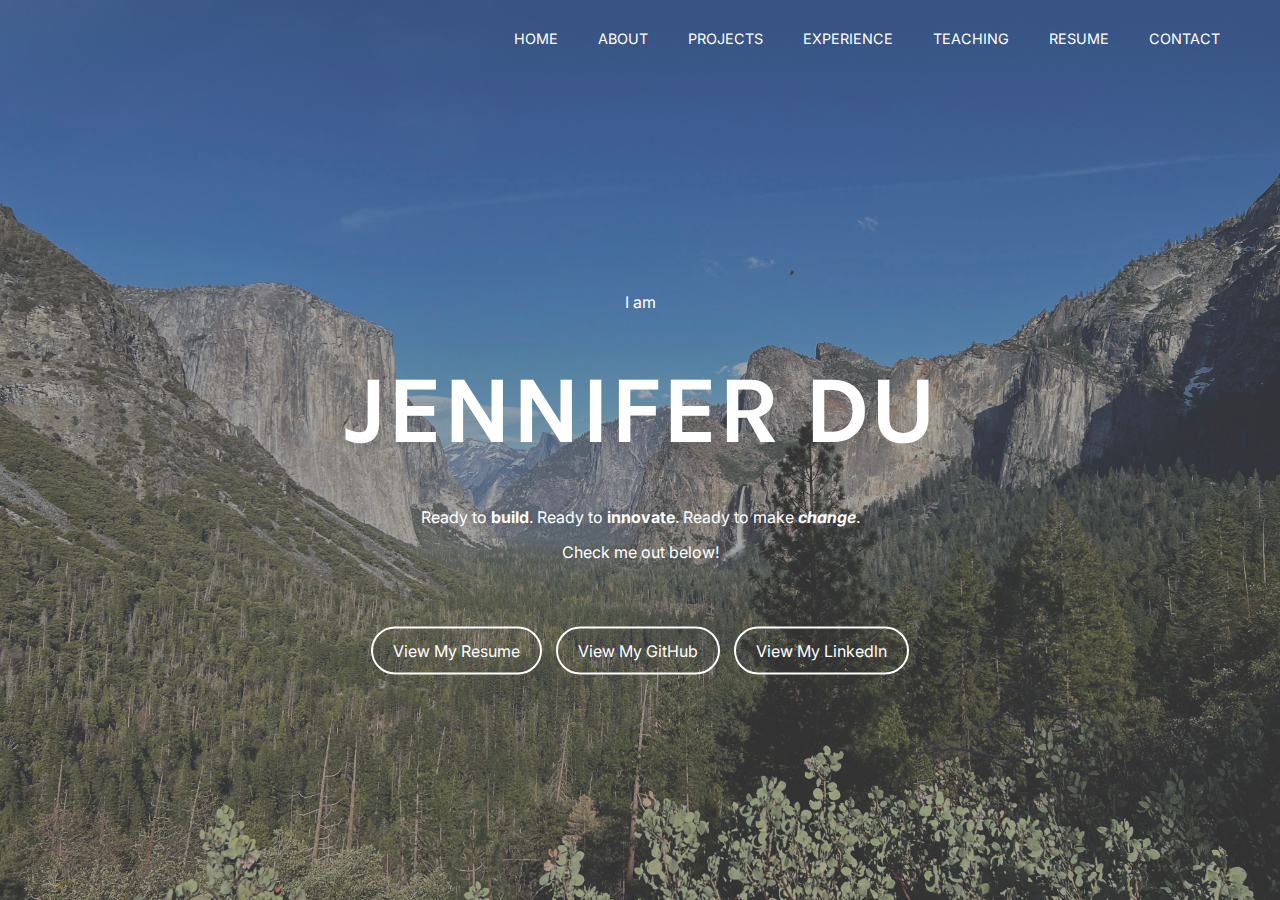
<file: index.html>
<!DOCTYPE html>
<html lang="en">
<head>
    <meta charset="UTF-8">
    <meta name="viewport" content="width=device-width, initial-scale=1.0">
    <title>Jennifer's Home</title>
    <link href="https://fonts.googleapis.com/css2?family=Inter:wght@300&family=Karla:wght@700&display=swap" rel="stylesheet">
    <link rel="icon" href="images/sunflower.ico">
    <link rel="stylesheet" href="styles/main.css">
    <link rel="stylesheet" href="styles/index.css">
</head>
<body>
    <div class="layout">
        <header>
            <nav>
            <section id="toggle">
                <input type="checkbox">
                <span></span>
                <span></span>
                <span></span>
                <ul>
                    <li><a href="index.html">Home</a></li>
                    <li><a href="about.html">About</a></li>
                    <li><a href="projects.html">Projects</a></li>
                    <li><a href="experience.html">Experience</a></li>
                    <li><a href="eds124br.html">Teaching</a></li>
                    <li><a href="resume.html">Resume</a></li>
                    <li><a href="contact.html">Contact</a></li>
                </ul>
                </section>
            </nav>
        </header>
    <main>
        <p>I am</p>
        <h1>Jennifer Du</h1>
        <p>Ready to <strong>build</strong>. Ready to <strong>innovate</strong>. Ready to make <strong><em>change</em></strong>.</p>
        <p>Check me out below!</p>
        <section id="buttons">
            <a href="resume.html">View My Resume</a>
            <a href="https://github.com/du-jennifer">View My GitHub</a>
            <a href="https://www.linkedin.com/in/jennifer-du-a23b6a165/">View My Linkedln</a>
        </section>
    </main>
    <footer>
        <p> Thank you for checking my website out! Feel free to contact me below! </p>
        <a href="contact.html">Contact Me</a>
    </footer>
    </div>
</body>
</html>
</file>
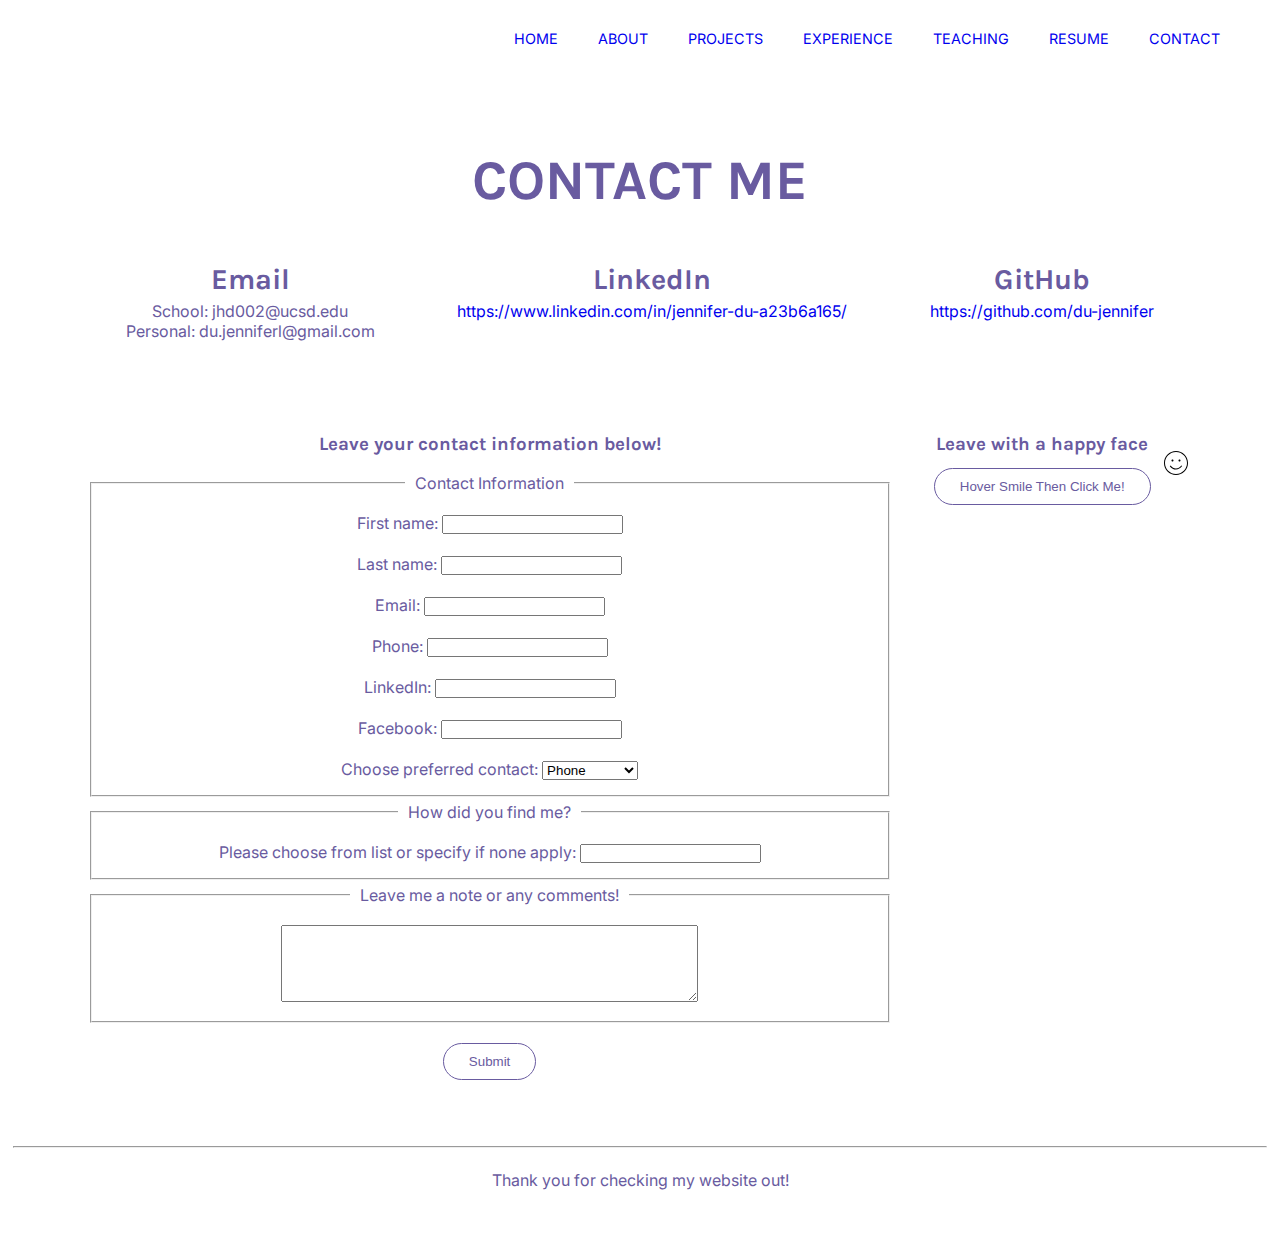
<file: contact.html>
<!DOCTYPE html>
<html lang="en">
<head>
    <meta charset="UTF-8">
    <meta name="viewport" content="width=device-width, initial-scale=1.0">
    <title>Contact Jennifer</title>
    <link href="https://fonts.googleapis.com/css2?family=Inter:wght@300&family=Karla:wght@700&display=swap" rel="stylesheet">
    <link rel="icon" href="images/sunflower.ico">
    <link rel="stylesheet" href="styles/main.css">
    <link rel="stylesheet" href="styles/contact.css">
</head>
<body>
    <div class="layout">
    <header>
        <nav>
        <section id="toggle">
            <input type="checkbox">
            <span></span>
            <span></span>
            <span></span>
            <ul>
                <li><a href="index.html">Home</a></li>
                <li><a href="about.html">About</a></li>
                <li><a href="projects.html">Projects</a></li>
                <li><a href="experience.html">Experience</a></li>
                <li><a href="eds124br.html">Teaching</a></li>
                <li><a href="resume.html">Resume</a></li>
                <li><a href="contact.html">Contact</a></li>
            </ul>
            </section>
        </nav>
    </header>
    
    <main>
        <h1> Contact Me </h1>
        <div id="contacts">
        <section id="emailcontact">
            <h2> Email </h2>
            <ol>
                <li>School: jhd002@ucsd.edu</li>
                <li>Personal: du.jenniferl@gmail.com</li>
            </ol>
        </section>
        <section id="linkedcontact">
            <h2> LinkedIn </h2>
            <ul>
                <li>
                    <a href="https://www.linkedin.com/in/jennifer-du-a23b6a165/">https://www.linkedin.com/in/jennifer-du-a23b6a165/</a>
                </li>
            </ul>
        </section>
        <section id="githubcontact">
            <h2> GitHub </h2>
            <ul>
                <li>
                    <a href="https://github.com/du-jennifer">https://github.com/du-jennifer</a>
                </li>
            </ul>
        </section>
    </div>
        <section id="prompt">
            <form> 
                <h3> Leave your contact information below! </h3>
                <fieldset>
                    <legend>Contact Information</legend>
                    <label for="firstname">First name:</label>
                    <input type="text" id="firstname" name="firstname"> 
                    <br><br>
                    <label for="lastname">Last name:</label>
                    <input type="text" id="lastname" name="lastname"> 
                    <br><br>
                    <label for="email">Email:</label>
                    <input type="email" id="email" name="email">
                    <br><br>
                    <label for="phone">Phone:</label>
                    <input type="tel" id="phone" name="phone">
                    <br><br>
                    <label for="linkedinurl">LinkedIn:</label>
                    <input type="url" id="linkedinurl" name="linkedinurl">
                    <br><br>
                    <label for="facebookurl">Facebook:</label>
                    <input type="url" id="facebookurl" name="facebookurl">
                    <br><br>
                    <label for="preferred">Choose preferred contact:</label>
                    <select id="preferred">
                        <optgroup label="Verbal">
                            <option value="phone">Phone</option>
                        </optgroup>
                        <optgroup label="Written">
                            <option value="email">Email</option>
                        </optgroup>
                        <optgroup label="Social Networking">
                            <option value="linkedin">LinkedIn</option>
                            <option value="facebook">Facebook</option>
                        </optgroup>
                    </select>
                </fieldset>
                
                <fieldset>
                    <legend>How did you find me?</legend>
                    <label for="method">Please choose from list or specify if none apply:</label>
                    <input list="methods" name="method" id="method">
                    <datalist id="methods">
                        <option value="In-person">
                        <option value="LinkedIn">
                        <option value="GitHub">
                        <option value="Resume">
                        <option value="Other">
                    </datalist>
                </fieldset>
                
                <fieldset>
                    <legend>Leave me a note or any comments! </legend>
                    <textarea rows="5" cols="50"></textarea>
                </fieldset>

                <br>
                <button type="submit"> Submit </button>
            </form>
        <section id="happy">
            <section id="happyface">
        <h3> Leave with a happy face </h3>
        <svg width="24" height="24" xmlns="http://www.w3.org/2000/svg" fill-rule="evenodd" clip-rule="evenodd"><path d="M12 0c6.623 0 12 5.377 12 12s-5.377 12-12 12-12-5.377-12-12 5.377-12 12-12zm0 1c6.071 0 11 4.929 11 11s-4.929 11-11 11-11-4.929-11-11 4.929-11 11-11zm-.045 17.51h-.015c-2.285 0-4.469-1.189-6.153-3.349l.789-.614c1.489 1.911 3.394 2.963 5.364 2.963h.013c1.987-.004 3.907-1.078 5.408-3.021l.791.611c-1.693 2.194-3.894 3.405-6.197 3.41zm-3.468-10.01c.552 0 1 .448 1 1s-.448 1-1 1-1-.448-1-1 .448-1 1-1zm7.013 0c.552 0 1 .448 1 1s-.448 1-1 1-1-.448-1-1 .448-1 1-1z"/></svg>
        
        <button type="button">Hover Smile Then Click Me!</button>
        <template>
            <p> Have a good day ^-^ </p>
            <img src="images/cat.jpeg" alt="Happy Cat" width="450" height="450">
        </template>
        </section>
    </section>
    </main>
    <footer>
        <hr>
        <p> Thank you for checking my website out! </p>
    </footer>
    </div>
</body>
</html>
</file>
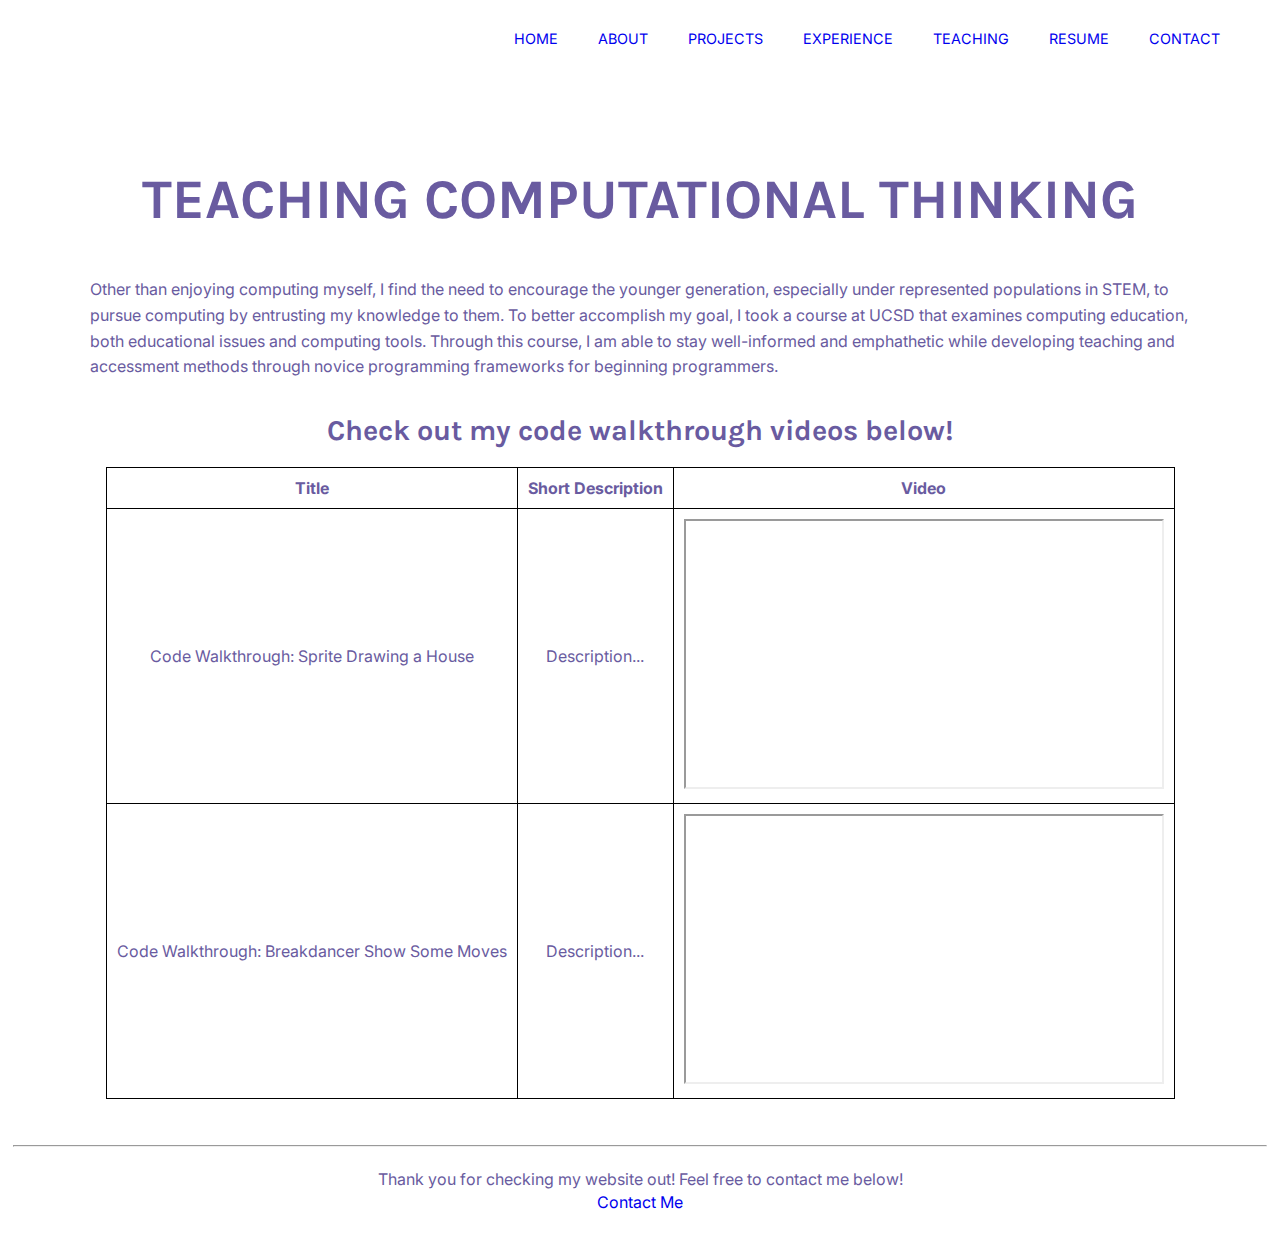
<file: eds124br.html>
<!DOCTYPE html>
<html lang="en">
<head>
    <meta charset="UTF-8">
    <meta name="viewport" content="width=device-width, initial-scale=1.0">
    <title>Jennifer's Class</title>
    <link href="https://fonts.googleapis.com/css2?family=Inter:wght@300&family=Karla:wght@700&display=swap" rel="stylesheet">
    <link rel="icon" href="images/sunflower.ico">
    <link rel="stylesheet" href="styles/main.css">
    <link rel="stylesheet" href="styles/ed124br.css">
</head>
<body>
    <div class="layout">
        <header>
            <nav>
            <section id="toggle">
                <input type="checkbox">
                <span></span>
                <span></span>
                <span></span>
                <ul>
                    <li><a href="index.html">Home</a></li>
                    <li><a href="about.html">About</a></li>
                    <li><a href="projects.html">Projects</a></li>
                    <li><a href="experience.html">Experience</a></li>
                    <li><a href="eds124br.html">Teaching</a></li>
                    <li><a href="resume.html">Resume</a></li>
                    <li><a href="contact.html">Contact</a></li>
                </ul>
                </section>
            </nav>
        </header>
    <main>
        <h1> Teaching Computational Thinking </h1>
        <p> Other than enjoying computing myself, I find the need to encourage the younger generation, especially under represented populations in STEM, 
            to pursue computing by entrusting my knowledge to them. To better accomplish my goal, I took a course at UCSD that examines computing education, 
            both educational issues and computing tools. Through this course, I am able to stay well-informed and emphathetic while developing teaching and
            accessment methods through novice programming frameworks for beginning programmers.
        </p>
        <h2> Check out my code walkthrough videos below! </h2>
        <table>
            <!-- <caption> Table of Videos </caption> -->
            <colgroup>
                <col span="1">
                <col span="2">
            </colgroup>
            <tr>
                <th>Title</th>
                <th>Short Description</th>
                <th>Video</th>
            </tr>
            <tr>
                <td>Code Walkthrough: Sprite Drawing a House</td>
                <td>Description...</td>
                <td><iframe width="480" height="270" src="https://www.youtube.com/embed/enCfs5Ht3tA" title="Code Walkthrough: Sprite Drawing a House"></iframe></td>
            </tr>
            <tr>
                <td>Code Walkthrough: Breakdancer Show Some Moves</td>
                <td>Description...</td>
                <td><iframe width="480" height="270" src="https://www.youtube.com/embed/rs6Ntyjtsas" title="Code Walkthrough: Breakdancer Show Some Moves"></iframe></td>
            </tr>
        </table>
    </main>
    <footer>
        <hr>
        <p> Thank you for checking my website out! Feel free to contact me below! </p>
        <a href="contact.html">Contact Me</a>
    </footer>
    </div>
</body>
</html>
</file>
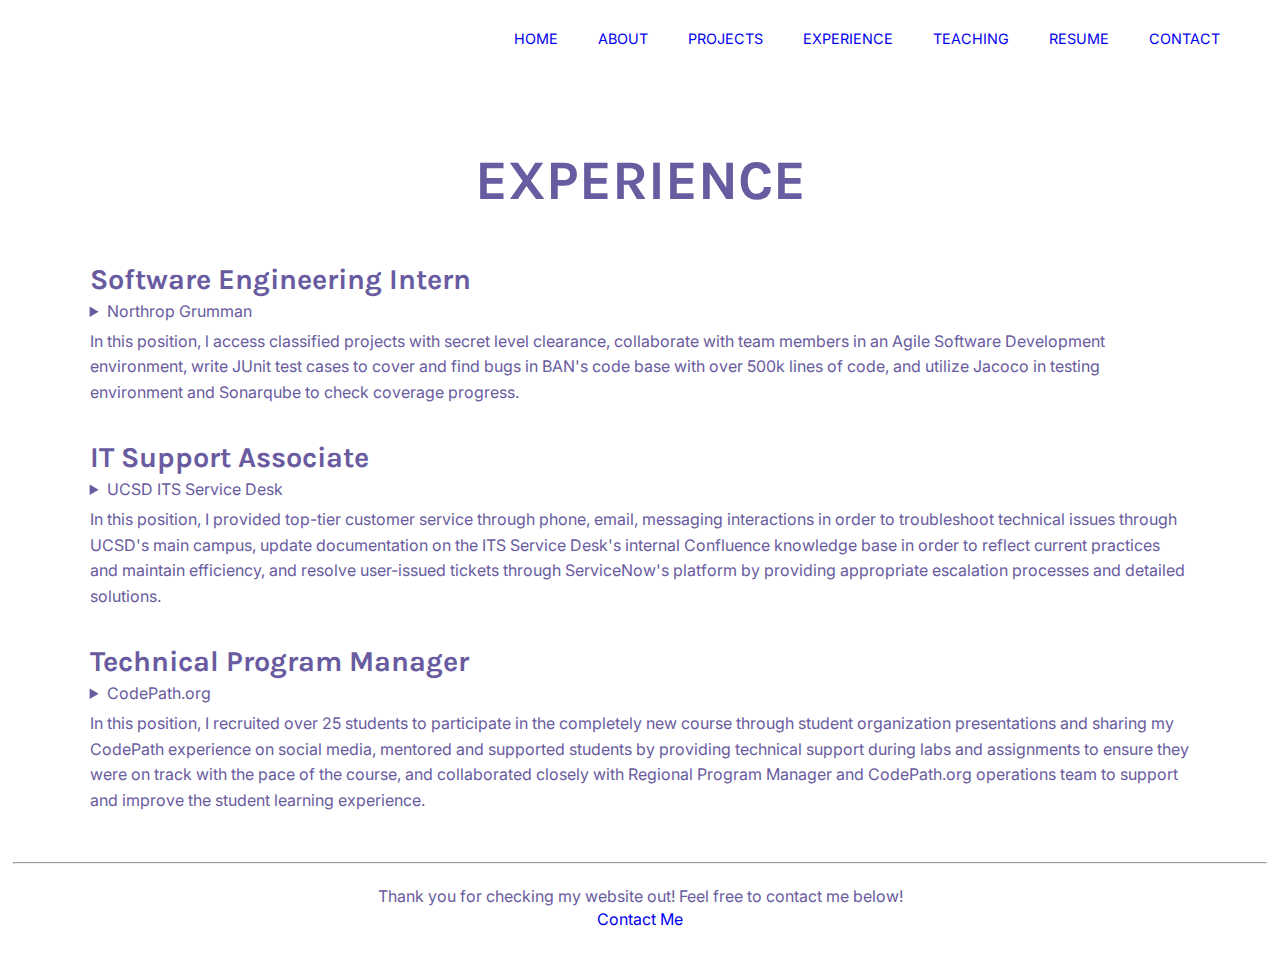
<file: experience.html>
<!DOCTYPE html>
<html lang="en">
<head>
    <meta charset="UTF-8">
    <meta name="viewport" content="width=device-width, initial-scale=1.0">
    <title>Jennifer's Experience</title>
    <link href="https://fonts.googleapis.com/css2?family=Inter:wght@300&family=Karla:wght@700&display=swap" rel="stylesheet">
    <link rel="icon" href="images/sunflower.ico">
    <link rel="stylesheet" href="styles/main.css">
    <link rel="stylesheet" href="styles/experience.css">
</head>
<body>
    <div class="layout">
        <header>
            <nav>
            <section id="toggle">
                <input type="checkbox">
                <span></span>
                <span></span>
                <span></span>
                <ul>
                    <li><a href="index.html">Home</a></li>
                    <li><a href="about.html">About</a></li>
                    <li><a href="projects.html">Projects</a></li>
                    <li><a href="experience.html">Experience</a></li>
                    <li><a href="eds124br.html">Teaching</a></li>
                    <li><a href="resume.html">Resume</a></li>
                    <li><a href="contact.html">Contact</a></li>
                </ul>
                </section>
            </nav>
        </header>
    <main>
        <h1>Experience</h1>
        <section>
            <h2>Software Engineering Intern</h2>
            <details>
                <summary>Northrop Grumman</summary>
                <p> Description of company. </p>
            </details>
            <p> In this position, l access classified projects with secret level clearance, collaborate with team members in an Agile
                Software Development environment, write JUnit test cases to cover and find bugs in BAN's code base with over 500k lines of code, and utilize
                Jacoco in testing environment and Sonarqube to check coverage progress. </p>
        </section>
        <section>
            <h2>IT Support Associate</h2>
            <details>
                <summary>UCSD ITS Service Desk</summary>
                <p> Description of company. </p>
            </details>
            <p> In this position, I provided top-tier customer service through phone, email, messaging interactions in order to
                troubleshoot technical issues through UCSD's main campus, update documentation on the ITS Service Desk's internal Confluence knowledge base
                in order to reflect current practices and maintain efficiency, and resolve user-issued tickets through ServiceNow's platform by providing
                appropriate escalation processes and detailed solutions.</p>
        </section>
        <section>
            <h2>Technical Program Manager</h2>
            <details>
                <summary>CodePath.org</summary>
                <p> Description of company. </p>
            </details>
            <p> In this position, I recruited over 25 students to participate in the completely new course through student organization
                presentations and sharing my CodePath experience on social media, mentored and supported students by providing technical support during labs
                and assignments to ensure they were on track with the pace of the course, and collaborated closely with Regional Program Manager and
                CodePath.org operations team to support and improve the student learning experience.</p>
        </section>     
          
    </main>

    <footer>
        <hr>
        <p> Thank you for checking my website out! Feel free to contact me below! </p>
        <a href="contact.html">Contact Me</a>
    </footer>
</div>
</body>
</html>
</file>
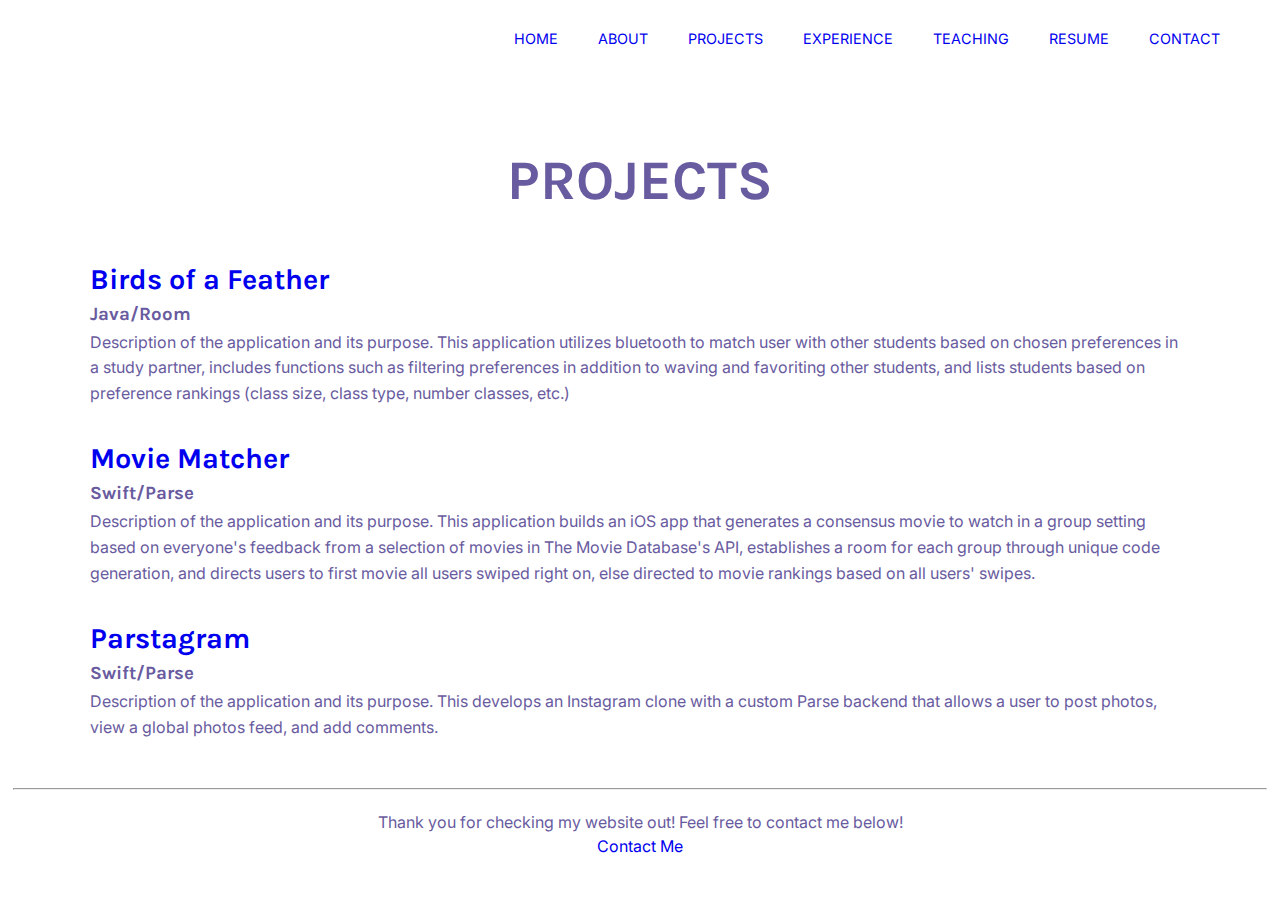
<file: projects.html>
<!DOCTYPE html>
<html lang="en">
<head>
    <meta charset="UTF-8">
    <meta name="viewport" content="width=device-width, initial-scale=1.0">
    <title>Jennifer's Projects</title>
    <link href="https://fonts.googleapis.com/css2?family=Inter:wght@300&family=Karla:wght@700&display=swap" rel="stylesheet">
    <link rel="icon" href="images/sunflower.ico">
    <link rel="stylesheet" href="styles/main.css">
    <link rel="stylesheet" href="styles/projects.css">
</head>
<body>
    <div class="layout">
        <header>
            <nav>
            <section id="toggle">
                <input type="checkbox">
                <span></span>
                <span></span>
                <span></span>
                <ul>
                    <li><a href="index.html">Home</a></li>
                    <li><a href="about.html">About</a></li>
                    <li><a href="projects.html">Projects</a></li>
                    <li><a href="experience.html">Experience</a></li>
                    <li><a href="eds124br.html">Teaching</a></li>
                    <li><a href="resume.html">Resume</a></li>
                    <li><a href="contact.html">Contact</a></li>
                </ul>
                </section>
            </nav>
        </header>
    
    <main>
        <h1>Projects</h1>
        <section>
            <h2><a href="https://github.com/CSE-110-Winter-2022/birds-of-a-feather-team-32"> Birds of a Feather </a></h2>
            <h3>Java/Room</h3>
            <p>Description of the application and its purpose. This application utilizes bluetooth to match user with other students based on chosen preferences
                in a study partner, includes functions such as filtering preferences in addition to waving and favoriting other students, and lists students based on
                preference rankings (class size, class type, number classes, etc.)</p>
        </section>
        <section>
            <h2><a href="https://github.com/accunha11/movie_match">Movie Matcher</a></h2>
            <h3> Swift/Parse </h3>
            <p>Description of the application and its purpose. This application builds an iOS app that generates a consensus movie to watch in a group setting
                based on everyone's feedback from a selection of movies in The Movie Database's API, establishes a room for each group through unique code
                generation, and directs users to first movie all users swiped right on, else directed to movie rankings based on all users' swipes.</p>
        </section>
        <section>
            <h2><a href="https://github.com/du-jennifer/Parstagram">Parstagram</a></h2>
            <h3> Swift/Parse</h3>
            <p>Description of the application and its purpose. This develops an Instagram clone with a custom Parse backend that allows a user to post photos,
                view a global photos feed, and add comments.</p>
        </section>

    </main>
    <footer>
        <hr>
        <p> Thank you for checking my website out! Feel free to contact me below! </p>
        <a href="contact.html">Contact Me</a>
    </footer>
    </div>
</body>
</html>
</file>
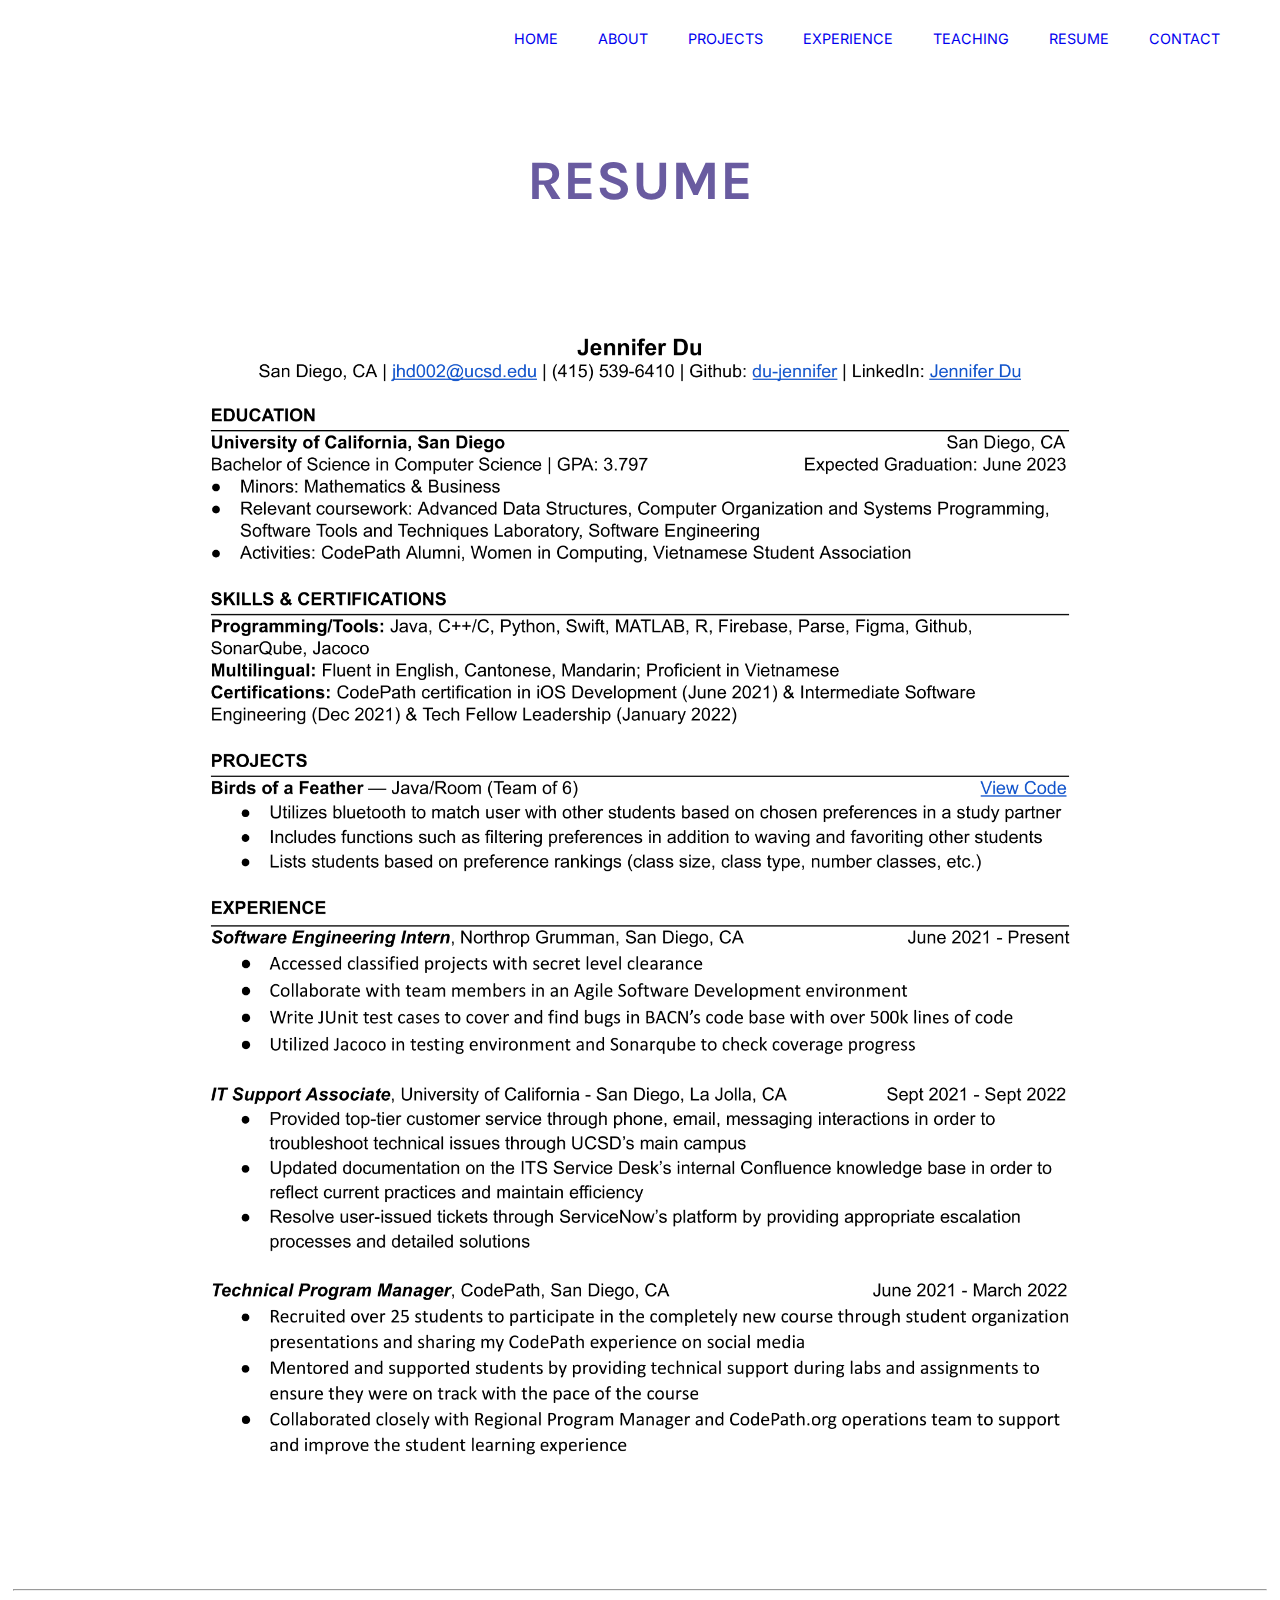
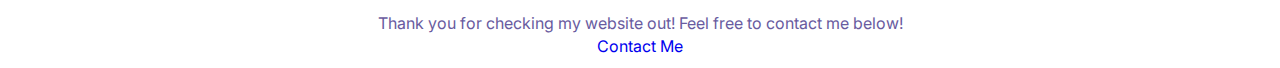
<file: resume.html>
<!DOCTYPE html>
<html lang="en">
<head>
    <meta charset="UTF-8">
    <meta name="viewport" content="width=device-width, initial-scale=1.0">
    <title>Jennifer's Resume</title>
    <link href="https://fonts.googleapis.com/css2?family=Inter:wght@300&family=Karla:wght@700&display=swap" rel="stylesheet">
    <link rel="icon" href="images/sunflower.ico">
    <link rel="stylesheet" href="styles/main.css">
    <link rel="stylesheet" href="styles/resume.css">
</head>
<body>
    <div class="layout">
        <header>
            <nav>
            <section id="toggle">
                <input type="checkbox">
                <span></span>
                <span></span>
                <span></span>
                <ul>
                    <li><a href="index.html">Home</a></li>
                    <li><a href="about.html">About</a></li>
                    <li><a href="projects.html">Projects</a></li>
                    <li><a href="experience.html">Experience</a></li>
                    <li><a href="eds124br.html">Teaching</a></li>
                    <li><a href="resume.html">Resume</a></li>
                    <li><a href="contact.html">Contact</a></li>
                </ul>
                </section>
            </nav>
        </header>
    <main>
        <h1> Resume </h1>
            <picture>
                <media source="(max-width: 945px)" srcset="images/resume.jpeg" alt="Resume JPEG" width="1000"></media>
                <img src="images/resume.png" alt="Resume PNG" width="1000">
            </picture>
        <br><br>
<!--       <canvas id="txtCanvas"></canvas>
        <script>
            var c = document.getElementById("txtCanvas");
            var ctx = c.getContext("2d"); 
            ctx.font = "24px Arial";
            ctx.strokeText("Please save my resume :D", 0, 110);
        </script>
--> 
    </main>
    <footer>
        <hr>
        <p> Thank you for checking my website out! Feel free to contact me below! </p>
        <a href="contact.html">Contact Me</a>
    </footer>
    </div>
</body>
</html>
</file>
<file: styles/main.css>
*{
    box-sizing: border-box;
    padding: 0;
    margin: 0;
    
}

a {
    -webkit-tap-highlight-color: transparent;
}
main {
    margin: 0;
    margin-left: 7%;
    margin-right: 7%;
}

.layout{
    display:grid;
    grid-template-rows: 1fr auto 1fr;
    grid-gap:1em;
}

.layout>header{
    grid-column-start:1;
    grid-column-end:3;
}


.layout>main{
    grid-column-start:1;
    grid-column-end:3;
    padding-top: 45px;
}

.layout>footer{
    grid-column-start:1;
    grid-column-end:3;
    margin-left: 1%;
    margin-right: 1%;
}

body {
    font-family: 'Inter', Arial, sans-serif;
    color: #695BA0;
    padding-bottom: 25px;
}


h1 {
    margin-bottom: 1.1rem;
    text-transform: uppercase;
    font-size: 3.5em;
    text-align: center;
    padding-bottom: 20px;
}
h2 {
    font-size: 1.8em;
}
h1, h2, h3 {
    font-family:'Karla', Helvetica, sans-serif;
    color: #695BA0;
    line-height: 1.45;
}


p {
    line-height: 1.6;
}

ul, ol {
    list-style-type: none;
    margin: 0;
    padding: 0;
}
@media not (max-width: 945px){

    header {
        padding-top: 30px;
        padding-right: 40px;
    }
    nav{
        margin-bottom: 2rem;
    }
    nav ul {
        display: flex;
        justify-content: flex-end;
        align-items: center;
        text-align: center;
        font-size: 0.90em;
    }
    #toggle input {
        display:none;
    }

}
 
nav ul li a {
    padding: 20px;
    text-transform: uppercase;
   
}   



a:link {
    text-decoration: none;
}

a:visited {
    text-decoration: none;
}

a:hover {
    text-decoration: underline;
}

a:active {
    text-decoration: none;
}

hr {
    margin-bottom: 20px;
}

footer {
    text-align: center;
}


@media (max-width: 945px) {
           
    nav ul li a:active {
        color: black;
    }
    html, body {
        overflow-x: hidden !important;
    }
    body {
        position: relative;
      }

#toggle
{
  display: block;
  position: absolute;
  top: 25px;
  right: 20px;
  z-index: 1;
}

#toggle input
{
  display: flex;
  width: 40px;
  height: 32px;
  position: absolute;
  opacity: 0;
  z-index: 2;
}

#toggle span
{
  display: flex;
  width: 28px;
  height: 3px;
  margin-bottom: 5px;
  position: relative;
  background: #695BA0;
  border-radius: 3px;
  z-index: 1;
  transform-origin: 2.8px 0px;
  
  transition: transform 0.5s cubic-bezier(0.77,0.2,0.05,1.0),
             
              opacity 0.5s ease;
}

#toggle span:first-child
{
  transform-origin: 0% 0%;
}

#toggle span:nth-last-child(2)
{
  transform-origin: 0% 100%;
}

#toggle input:checked ~ span
{
  opacity: 1;
  transform: rotate(45deg) translate(-2px, -1px);
  background: black;
}


#toggle input:checked ~ span:nth-last-child(3)
{
  opacity: 0;
  transform: rotate(0deg) scale(0.2, 0.2);
}

#toggle input:checked ~ span:nth-last-child(2)
{
  opacity: 1;
  transform: rotate(-45deg) translate(0, -1px);
}


nav ul
{
  position: absolute;
  width: 500px;
  height: 620px;
  margin: -120px 0 0 0;
  padding: 50px;
  padding-top: 120px;
  right: -100px;
  background-color: #E6E6FA;
  transform-origin: 0% 0%;
  transform: translate(100%, 0);
  transition: transform 0.5s cubic-bezier(0.77,0.2,0.05,1.0);
  display:hidden;
}

nav ul li
{
  padding: 10px 0;
  font-size: 22px;
  
}


#toggle input:checked ~ ul
{
  transform: none;
  opacity: 1;
  display: block;
}

nav ul {
    padding-top: 135px;
}

nav ul li{
    padding: 16px;
}

nav ul li a{
    font-size: 22px;
}

} 

@media (max-width: 600px) {
    nav ul {
        padding-top: 125px;
    }
    nav ul li a{
        font-size:18px;
    }
    footer p{
        padding-left: 10px;
        padding-right: 10px;
    }
    nav ul {
        width: 450px;
    }
    
}

@media (max-width: 300px) {
    nav ul li a{
        font-size:14px;
    }
    nav ul {
        width: 350px;
    }
    
}
</file>
<file: styles/index.css>
body {

    background-image: url(../images/home1.jpeg);
    background-size: cover;
    background-repeat: no-repeat;
    background-attachment: fixed;
    

}
h1 {
    color: white;
    font-size: 6em;
}

main {

    position: absolute;
    top: 50%;
    left: 50%; 
    transform: translate(-50%, -50%); 
    margin: 0;
    padding: 0;
}
footer {
    display: none;
    position: absolute;
    bottom: 0;
    width: 100%;

   
  }
* {

    color:white;
    text-align: center;

}

#buttons a{
    border: solid #FFF 2.5px; 
    border-radius: 30px;
    padding: 12px 20px;
    margin: 5px;
}

#buttons a:hover{
    background-color: rgba(255,255,255, 0.3);
    text-decoration: none;
}

main p{
    padding: 5px;
}
main section{
    padding-top: 70px;
}

h1 {
    margin-bottom: 0px;
    padding: 20px;
    animation: fade 7s;
    -webkit-animation: fade 7s;
    -moz-animation: fade 7s;
    -o-animation: fade 7s;
    -ms-animation: fade 7s;
}

@keyframes fade {
0% { opacity: 0; }
100% { opacity: 1; }
}

@-moz-keyframes fade {
0% { opacity: 0; }
100% { opacity: 1; }
}

@-webkit-keyframes fade {
0% { opacity: 0; }
100% { opacity: 1; }
}

@-o-keyframes fade {
0% { opacity: 0; }
100% { opacity: 1; }
}

@-ms-keyframes fade {
0% { opacity: 0; }
100% { opacity: 1; }
}
@media (max-width: 1270px) {
    html,body {
        margin: 0;
        height: 100%;
    }
    body {
        overflow: hidden !important;
    }
    h1{
        font-size: 85px;
    }
    
    p {
        font-size: 15px;
    }

    #buttons a{
        border: solid #FFF 2px; 
        border-radius: 30px;
        padding: 12px 20px;
        margin: 5px;
        font-size: 15px;
    }
}

@media (max-width: 1150px) {
    h1{
        font-size: 70px;
    }
    p {
        font-size: 14px;
    }

    #buttons a{
        border: solid #FFF 1px; 
        border-radius: 15px;
        padding: 8px 16px;
        font-size: 13px;
        display: flex;
        margin: 6px;
        justify-content: center;
    }
    #buttons {
        padding-top: 100px;
        width: 50%;
        margin: auto;
    }
}

@media (max-width: 945px) {
    body {
        background-size: auto 100%;
        overflow:hidden;
    }
    #toggle span{
        background: white;
    }
    nav ul {
        /*background-color: #b6cfe0;*/
        background-color: #afcde0;
    }
    nav ul li a {
        color: rgb(10, 10, 114);
    }
    nav ul li {
        text-align: left;
    }

    h1{
        font-size: 57px;
    }
    p {
        font-size: 14px;
    }

    #buttons {
        width: 60%;
    }

}
@media (max-width: 800px) {
    h1{
        font-size: 44px;
    }
    p {
        font-size: 13px;
    }
    #buttons a{
        font-size: 12px;
    }
}

@media (max-width: 625px){
    h1{
        font-size: 34px;
    }
    p {
        font-size: 12px;
    }

}

@media (max-width: 500px){
    #buttons a{
        width: 100%;
        font-size: 10px;
        padding: 3px 13px;
    }
    #buttons {
        padding-top: 80px;
    }
}
</file>
<file: styles/contact.css>
#contacts{
    display:grid;
    grid-template-columns: auto auto auto; 
    text-align: center;
    padding-bottom: 80px;
    grid-column-gap: 10px;
}/*
#contacts>*{
    border: solid black 3px;
    
}  */


#contacts>#emailcontact{
    grid-column: 1 / span 1;
}

#contacts>#linkedcontact{
    grid-column: 2 / span 1;
}

#contacts>#githubcontact{
    grid-column: 3 / span 1;
}

#prompt{
    display:grid;
    grid-template-columns: auto auto auto; 
    text-align: center;
    padding-bottom: 50px;
    grid-column-gap: 8px;
  
}
#prompt>form{
    grid-column: 1 / span 2;
    width: 80ch;
}

#prompt>#happy{
    grid-column: 3 / span 1;
}
fieldset{
    padding: 15px;
}
legend {
    padding: 5px 10px;
}

h3 {
    padding: 10px;
}

#happyface {
    display:grid;
    grid-template-columns: auto auto auto;
    place-items: center;
}

#happyface>h3{
    grid-column-start: 1;
    grid-column-end: 3;
}
#happyface>button{
    grid-column-start: 1;
    grid-column-end: 3;
    grid-row-start: 2;
    grid-row-end: 3;
}

#happyface>svg{
    grid-column-start: 3;
    grid-column-end: 4;
    grid-row-start: 1;
    grid-row-end: 3;
}

svg {
  transition: transform 3s;
}

svg:hover {
  transform: scale(2.5);
}

button {
    border: solid #695BA0 1px; 
    border-radius: 25px;
    padding: 10px 25px;
    background-color: white;
    color: #695BA0;
}

button:hover {
    background-color: rgba(105, 91, 160, 0.2);
}

@media (pointer: coarse) {
    
    #happyface>button:before{
        content: "Tap Or ";
    }
    
} 
    

@media (max-width: 1200px) {
    body {
        overflow-x: hidden !important;
    }
    svg {
        transition: transform 2s;
      }
      
      svg:hover {
        transform: scale(2);
      }

      fieldset {
        width: 700px;
        display: block;
        margin: auto;

    }

    #happyface {
        grid-column-gap: 10px;
        grid-row-gap: 10px;
    }
      
      
}

@media (max-width: 985px) {
    #prompt{
        display:grid;
        grid-template-columns: 1fr; 
        text-align: center;
        padding-bottom: 50px;
        place-items: center;
        justify-content: center;
    
    }
    #prompt>form{
        grid-column: 1 / span 1;
        width: 80ch;
        text-align: center;
        padding-bottom: 60px;
    }

    #prompt>#happy{
        grid-column: 1 / span 1;
    }
    #happyface {
        display:grid;
        grid-template-columns: 1fr;
        place-items: center;
        grid-row-gap: 30px;
    }

    #happyface>h3{
        grid-column-start: 1;
        grid-column-end: 2;
        grid-row-start: 1;
        grid-row-end: 2;
    }
    #happyface>svg{
        grid-column-start: 1;
        grid-column-end: 2;
        grid-row-start: 2;
        grid-row-end: 3;
    }
    #happyface>button{
        grid-column-start: 1;
        grid-column-end: 2;
        grid-row-start: 3;
        grid-row-end: 4;
    }

    fieldset {
        width: 800px;
    }
}
@media (max-width: 945px) {
    * {
        font-size: 1.3vh;
    }

    fieldset {
        width: 600px;
        display: block;
        margin: auto;

    }
    fieldset, input, textarea, select {
        border: 1px solid black;

    }
    input, textarea, select {
        border-radius: 4px;
    }
    
   
}

@media (max-width: 800px) {
    fieldset {
        width: 500px;
        display: block;
        margin: auto;

    }
}


@media (max-width: 625px) {
    #contacts{
        display:grid;
        grid-template-columns: 1fr; 
        text-align: center;
        padding-bottom: 50px;
        place-items: center;
        justify-content: center;
    }
    
    #contacts>#emailcontact{
        grid-column: 1 / span 1;
    }

    #contacts>#linkedcontact{
        grid-column: 1 / span 1;
    }

    #contacts>#githubcontact{
        grid-column: 1 / span 1;
    }

    #prompt{
        display:grid;
        grid-template-columns: 1fr; 
        text-align: center;
        padding-bottom: 50px;
        place-items: center;
        justify-content: center;
    
    }
    #prompt>form{
        grid-column: 1 / span 1;
        width: 80ch;
        text-align: center;
    }

    #prompt>#happy{
        grid-column: 1 / span 1;
    }

    #happyface {
        display:grid;
        grid-template-columns: 1fr;
        place-items: center;
        grid-row-gap: 20px;
    }

    #happyface>h3{
        grid-column-start: 1;
        grid-column-end: 2;
        grid-row-start: 1;
        grid-row-end: 2;
    }
    #happyface>svg{
        grid-column-start: 1;
        grid-column-end: 2;
        grid-row-start: 2;
        grid-row-end: 3;
    }
    #happyface>button{
        grid-column-start: 1;
        grid-column-end: 2;
        grid-row-start: 3;
        grid-row-end: 4;
    }

    section {
        margin: 10px;
    }

    h3 {
        padding: 0px;
    }

    * {
        font-size: 1.1vh;
    }
    p {
        font-size: 1.5vh;
    }

    fieldset {
        width: 400px;
        display: block;
        margin: auto;

    }


    body {
        margin: 0;
        padding: 0;
    }

    button {
        border: solid #695BA0 0.5px; 
        border-radius: 12px;
        padding: 5px 12px;
    }

    svg {
        transition: transform 2s;
      }
      
      svg:hover {
        transform: scale(2);
      }

      fieldset, input, textarea, select {
        border: 0.7px solid black;
    }
    input, textarea, select {
        border-radius: 2px;
    }

}
@media (max-width: 500px) {
    fieldset {
        width: 300px;
        display: block;
        margin: auto;
    }
    main {
        margin: 0;
    }
    * {
        font-size: 0.9vh;
    }
    textarea {
        width: 40ch;
    }
    div,section {
        grid-column-gap: 0px;
    }


}

@media (max-width: 300px) {
    * {
        font-size: 0.8vh;
    }
    fieldset {
        width: 150px;
        display: block;
        margin: auto;
    }
}
</file>
<file: styles/ed124br.css>
table, th, td {
    border: 1px solid black;
    
    padding: 10px;
    text-align: center;
    margin-left: auto;
    margin-right: auto;
    border-collapse: collapse;
}

h2{
    text-align: center;
    padding: 30px;
    padding-bottom: 15px;
}

footer {
    padding-top: 30px;
}
@media (max-width: 945px) {
    * {
        font-size: 1.5vh;
    }
    p {
        font-size: 1.7vh;
    }
    h2 {
        font-size: 2.2vh;
    }
    h3{
        font-size: 1.8vh;
    }
    footer a {
        font-size: 1.7vh;
    }
    main {
        text-align: center;
    }

}
@media (max-width: 800px) {
    iframe{
        width: 337px;
        height: 190px;
    }
    main {
        padding-left: 15px;
        padding-right: 15px;
    }
}

@media (max-width: 645px) {
    * {
        font-size: 1.1vh;
    }
    p {
        font-size: 1.5vh;
    }
    h2 {
        font-size: 1.7vh;
    }
    h3{
        font-size: 1.4vh;
    }
    footer a {
        font-size: 1.5vh;
    }
    iframe{
        width: 248px;
        height: 140px;
    }
}

@media (max-width: 500px) {
    * {
        font-size: 1vh;
    }
    p {
        font-size: 1vh;
    }
    h3{
        font-size: 1vh;
    }
    iframe{
        width: 120px;
        height: 70px;
    }
    
}

@media (max-width: 300px) {
    * {
        font-size: 0.9vh;
    }
    p {
        font-size: 1vh;
    }
    h3{
        font-size: 0.9vh;
    }
    iframe{
        width: 80px;
        height: 45px;
    }
}
</file>
<file: styles/experience.css>
main section{
    padding-bottom: 2rem;
}
details {
    padding-bottom: 0.5em;
}
details p {
    padding-bottom: 1em;
} 

@media (max-width: 945px) {
    * {
        font-size: 1.5vh;
    }
    p {
        font-size: 1.7vh;
    }
    h2 a{
        font-size: 2.2vh;
        font-size: 1.7vw;
    }
    details summary{
        font-size: 1.8vh;
    }
    footer a {
        font-size: 1.7vh;
    }
}
@media (max-width: 625px) {
    * {
        font-size: 1.1vh;
    }
    p {
        font-size: 1.5vh;
    }
    h2 a{
        font-size: 1.7vh;
        font-size: 1.7vw;
    }
    details summary{
        font-size: 1.4vh;
    }
    footer a {
        font-size: 1.5vh;
    }
    main {
        padding-left: 15px;
        padding-right: 15px;
    }
}
</file>
<file: styles/projects.css>
main section{
    padding-bottom: 2rem;
}
details {
    padding-bottom: 0.5em;
}
details p {
    padding-bottom: 1em;
} 
h3 {
    padding-bottom: 2px;
}

@media (max-width: 945px) {
    * {
        font-size: 1.5vh;
    }
    p {
        font-size: 1.7vh;
    }
    h2 a{
        font-size: 2.2vh;
    }
    h3{
        font-size: 1.8vh;
    }
    footer a {
        font-size: 1.7vh;
    }
}
@media (max-width: 625px) {
    * {
        font-size: 1.1vh;
    }
    p {
        font-size: 1.5vh;
    }
    h2 a{
        font-size: 1.7vh;
    }
    h3{
        font-size: 1.4vh;
    }
    footer a {
        font-size: 1.5vh;
    }
    main {
        padding-left: 15px;
        padding-right: 15px;
    }
}
</file>
<file: styles/resume.css>
img {
    display: block;
    margin-left: auto;
    margin-right: auto;
}

h1 {
    padding-bottom: 0;
}
html,body {
    margin: 0;
    height: 100%;
}
/*
svg, canvas {
    display: none;
    margin-left: auto;
    margin-right: auto;
}
*/
@media (max-width: 1100px) {
    img {
        width: 850px;
    }
}
@media (max-width: 945px) {
    img{
        width: 80%;
        height: 80%;
    }

}

@media (max-width: 625px) {
    * {
        font-size: 1.1vh;
    }
    h3{
        font-size: 1.4vh;
    }
    p {
        font-size: 1.5vh;
    }
    footer a {
        font-size: 1.5vh;
    }
    

}
</file>
